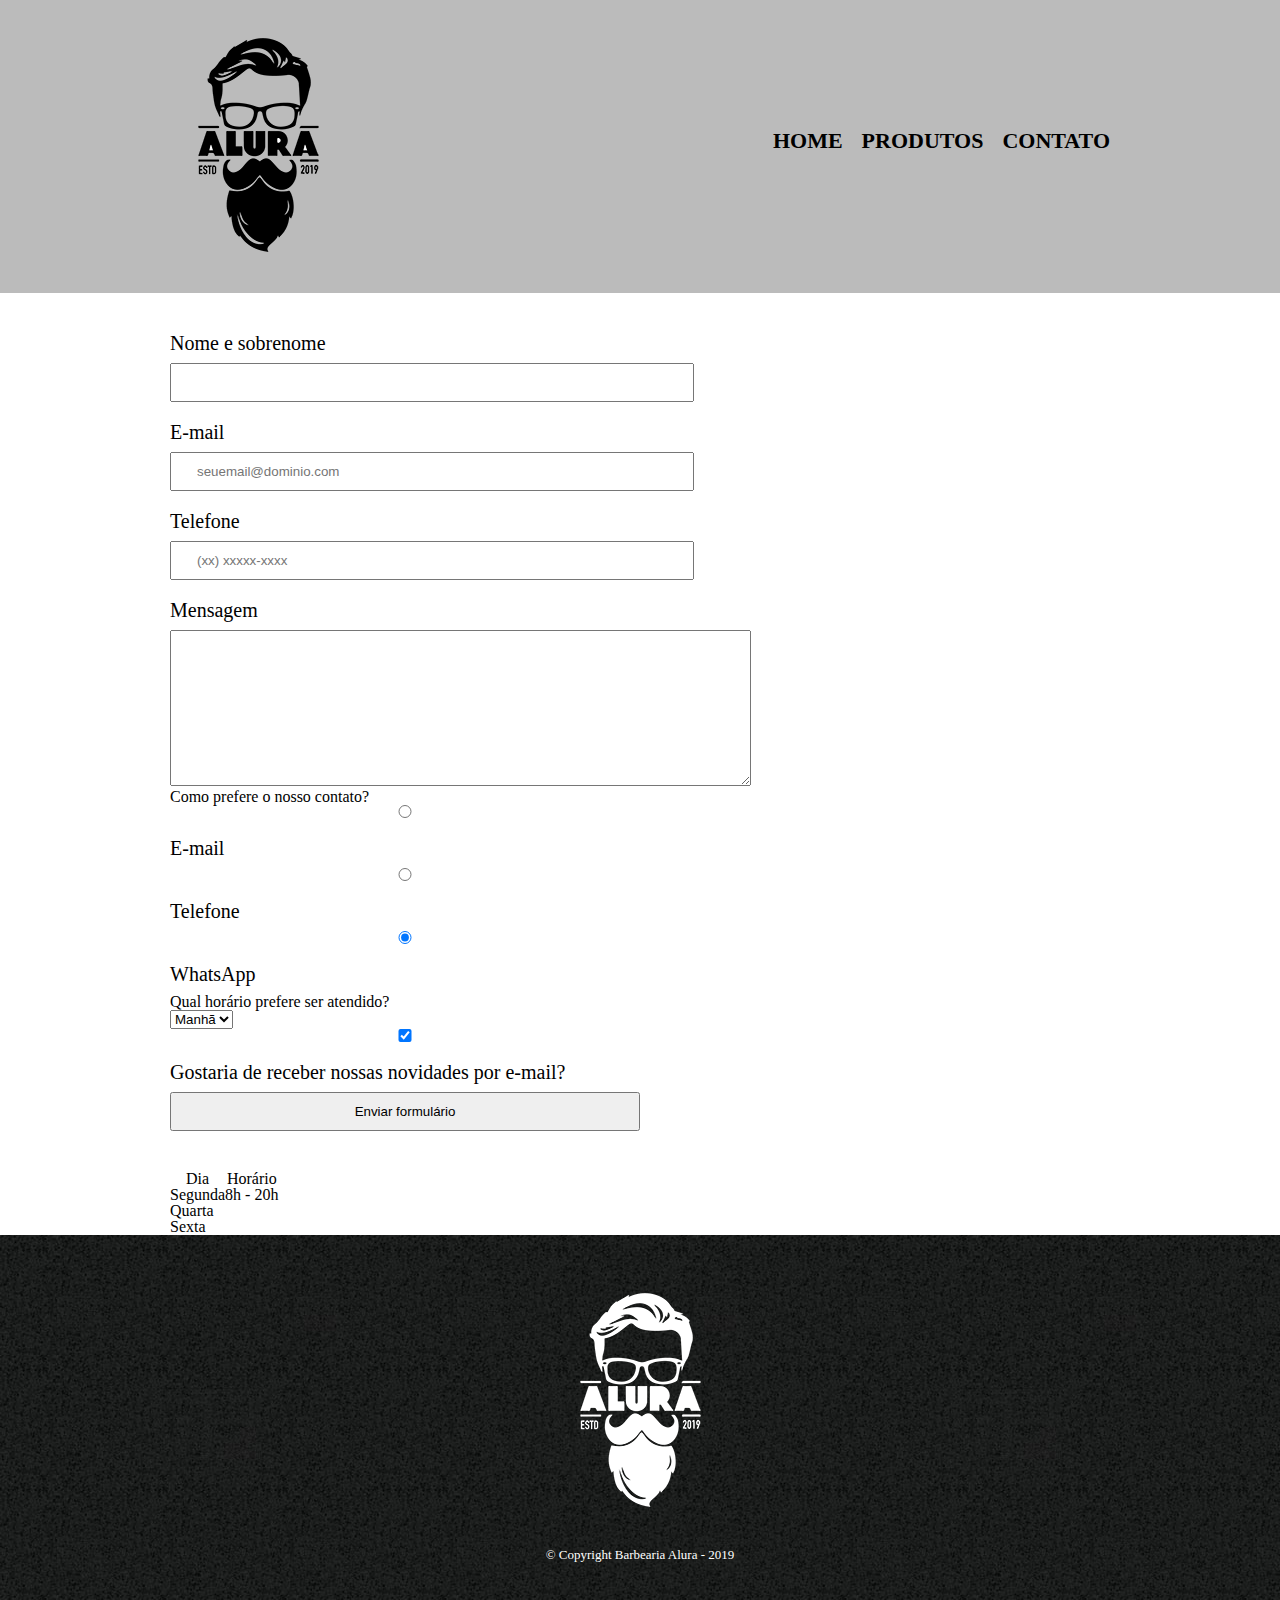
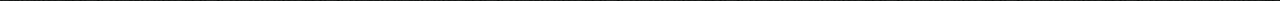
<file: index.html>
<!DOCTYPE html>
<html lang="pt-br">
    <head>
        <meta charset="UTF-8">
        <title>Contato - Barbearia Alura</title>

        <link rel="stylesheet" href="reset.css">
        <link rel="stylesheet" href="style.css">
    </head>

    <body>
        <header>
            <div class="box">
                <h1><img src="./images/logo.png" alt="Logo da Barbearia Alura"></h1>
                
                <nav>
                    <ul>
                        <li><a href="home.html">Home</a></li>
                        <li><a href="products.html">Produtos</a></li>
                        <li><a href="index.html">Contato</a></li>
                    </ul>
                </nav>
            </div>
        </header>

        <main>
            <form>
                <label for="fullname">Nome e sobrenome</label>
                <input type="text" id="fullname" class="input-standard" required/>

                <label for="e-mail">E-mail</label>
                <input type="email" id="e-mail" class="input-standard" placeholder="seuemail@dominio.com" required/>

                <label for="phone">Telefone</label>
                <input type="tel" id="phone" class="input-standard" placeholder="(xx) xxxxx-xxxx" required/>

                <label for="message">Mensagem</label>
                <textarea cols="70" rows="10" id="message" class="input-standard" required></textarea>

                <fieldset>
                    <legend>Como prefere o nosso contato?</legend>
                    <label for="radio-email"><input type="radio" name="contact" value="e-mail" id="radio-email"/> E-mail</label>

                    <label for="radio-phone"><input type="radio" name="contact" value="phone" id="radio-phone"/> Telefone</label>
                    
                    <label for="radio-whatsapp"><input type="radio" name="contact" value="whatsapp" id="radio-whatsapp" checked/> WhatsApp</label>
                </fieldset>

                <fieldset>
                    <legend>Qual horário prefere ser atendido?</legend>
                    <select>
                        <option>Manhã</option>
                        <option>Tarde</option>
                        <option>Noite</option>
                    </select>
                </fieldset>

                <label class="label-checkbox"><input type="checkbox" checked/> Gostaria de receber nossas novidades por e-mail?</label>

                <input type="submit" value="Enviar formulário" class="submit"/>
            </form>

            <table>
                <thead>
                    <tr>
                        <th>Dia</th>
                        <th>Horário</th>
                    </tr>
                </thead>

                <tbody>
                    <tr>
                        <td>Segunda</td>
                        <td rowspan="3">8h - 20h</td>
                    </tr>
                    <tr>
                        <td>Quarta</td>
                    </tr>
                    <tr>
                        <td>Sexta</td>
                    </tr>
                </tbody>
            </table>
        </main>

        <footer>
            <img src="./images/logo-branco.png" alt="Logo da Barbearia Alura">
            <p class="copyright">&copy; Copyright Barbearia Alura - 2019</p>
        </footer>
    </body>
</html>
</file>
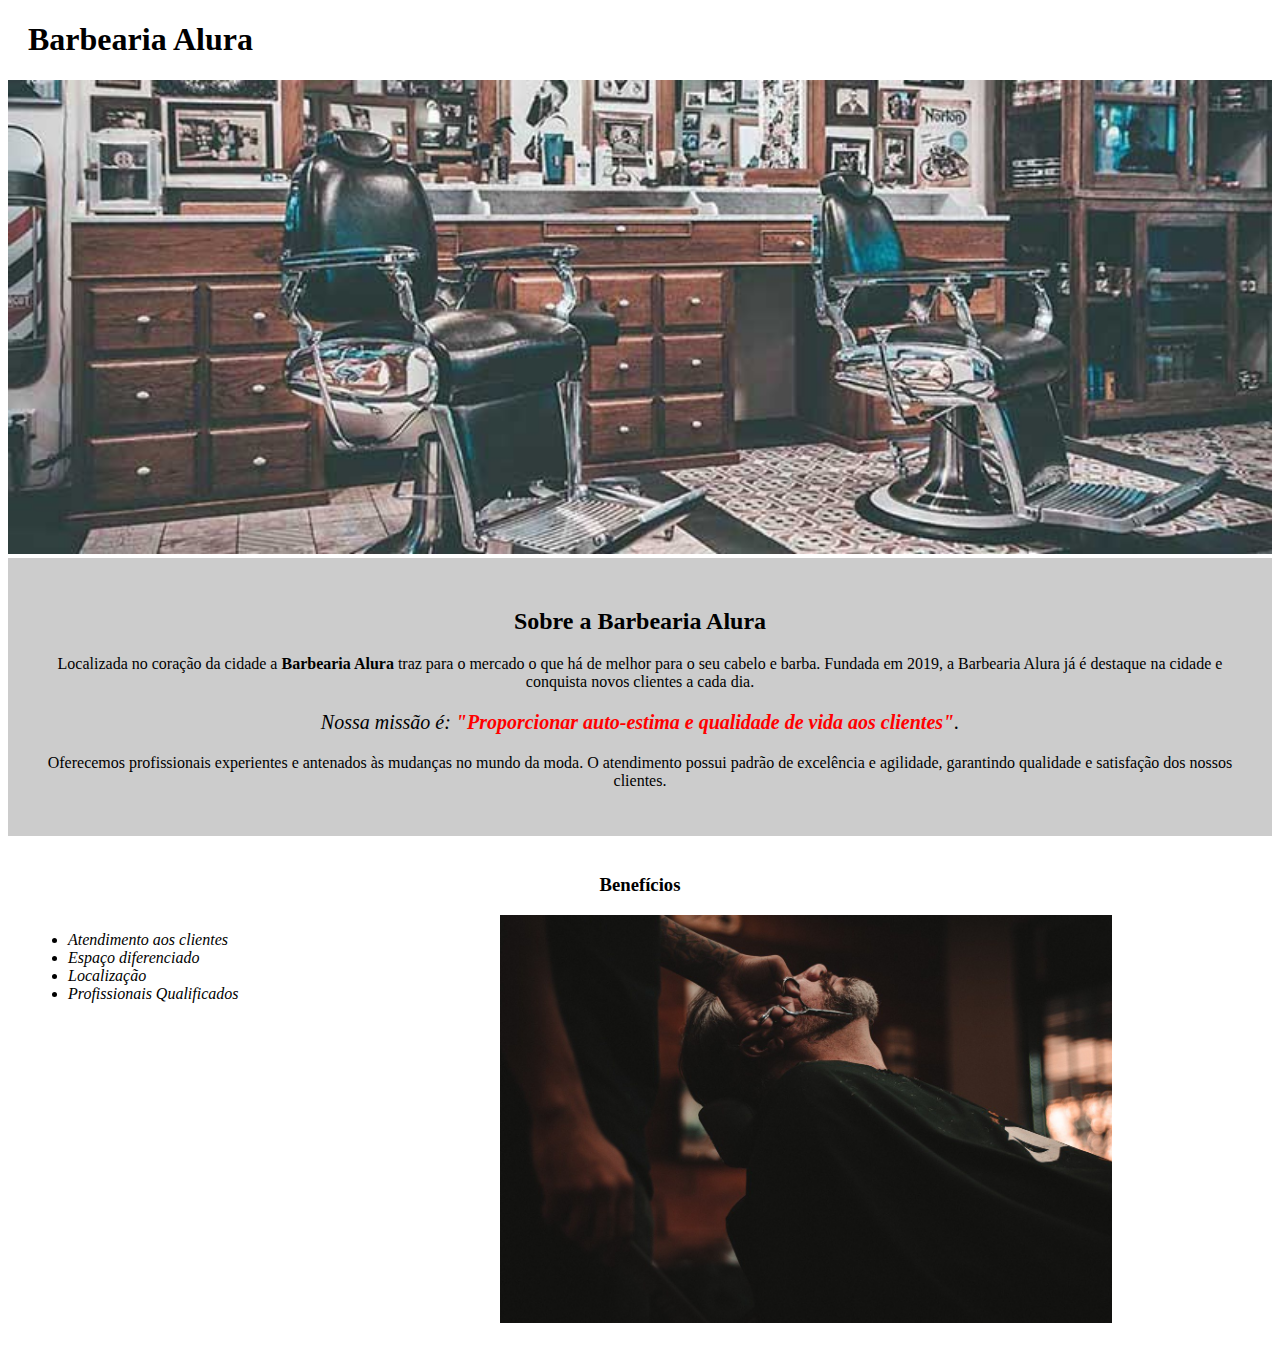
<file: home.html>
<!DOCTYPE html>
<html lang="pt-br">
    <head>
        <meta charset="UTF-8">
        <title>Barbearia Alura</title>
        <link rel="stylesheet" href="style-home.css">
    </head>

    <body>
        <header>
            <h1 class="main-title">Barbearia Alura</h1>
        </header>

        <img id="banner" src="./images/banner.jpg">

        <div class="principal">
            <h2 class="centralized-title">Sobre a Barbearia Alura</h2>

            <p>Localizada no coração da cidade a <strong>Barbearia Alura</strong> traz para o mercado o que há de melhor para o seu cabelo e barba. Fundada em 2019, a Barbearia Alura já é destaque na cidade e conquista novos clientes a cada dia.</p>

            <p id="mission"><em>Nossa missão é: <strong>"Proporcionar auto-estima e qualidade de vida aos clientes"</strong>.</em></p>

            <p>Oferecemos profissionais experientes e antenados às mudanças no mundo da moda. O atendimento possui padrão de excelência e agilidade, garantindo qualidade e satisfação dos nossos clientes.</p>
        </div>

        <div class="benefits">
            <h3 class="centralized-title">Benefícios</h3>

            <ul>
                <li class="items">Atendimento aos clientes</li>
                <li class="items">Espaço diferenciado</li>
                <li class="items">Localização</li>
                <li class="items">Profissionais Qualificados</li>
            </ul>

            <img src="./images/benefits.jpg" class="benefits_img">
        </div>
    </body>
</html>
</file>
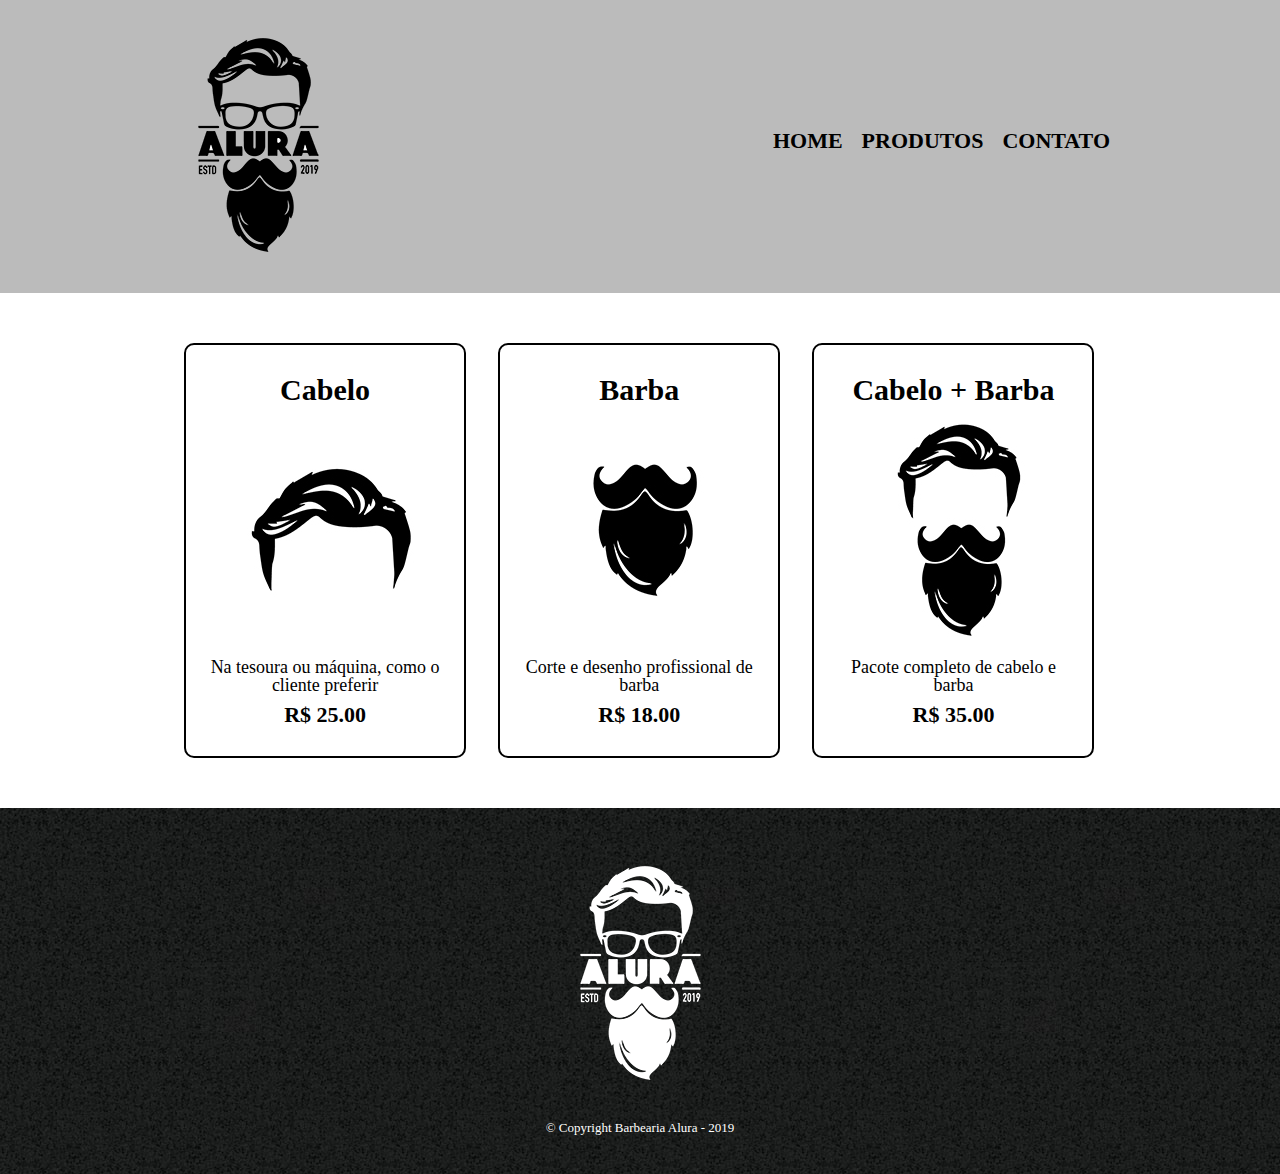
<file: products.html>
<!DOCTYPE html>
<html lang="pt-br">
    <head>
        <meta charset="UTF-8">
        <title>Produtos - Barbearia Alura</title>
        
        <link rel="stylesheet" href="reset.css">
        <link rel="stylesheet" href="style.css">
    </head>

    <body>
        <header>
            <div class="box">
                <h1><img src="./images/logo.png" alt="Logo da Barbearia Alura"></h1>
                
                <nav>
                    <ul>
                        <li><a href="home.html">Home</a></li>
                        <li><a href="products.html">Produtos</a></li>
                        <li><a href="index.html">Contato</a></li>
                    </ul>
                </nav>
            </div>
        </header>
        
        <main>
            <ul class="products">
                <li>
                    <h2>Cabelo</h2>
                    <img src="./images/hair.jpg">
                    <p class="product-description">Na tesoura ou máquina, como o cliente preferir</p>
                    <p class="price-product">R$ 25.00</p>
                </li>
                <li>
                    <h2>Barba</h2>
                    <img src="./images/beard.jpg">
                    <p class="product-description">Corte e desenho profissional de barba</p>
                    <p class="price-product">R$ 18.00</p>
                </li>
                <li>
                    <h2>Cabelo + Barba</h2>
                    <img src="./images/hair+beard.jpg">
                    <p class="product-description">Pacote completo de cabelo e barba</p>
                    <p class="price-product">R$ 35.00</p>
                </li>
            </ul>            
        </main>

        <footer>
            <img src="./images/logo-branco.png" alt="Logo da Barbearia Alura">
            <p class="copyright">&copy; Copyright Barbearia Alura - 2019</p>
        </footer>
    </body>
</html>
</file>
<file: style.css>
header {
    background: #BBBBBB;
    padding: 20px 0;
}

.box {
    position: relative;
    margin: 0 auto;
    width: 940px;
}

nav {
    position: absolute;
    right: 0;
    top: 110px;
}

nav li {
    display: inline;
    margin: 0 0 0 15px;
}

nav a {
    text-transform: uppercase;
    text-decoration: none;
    font-weight: bold;
    font-size: 22px;
    color: #000000;
}

nav a:hover {
    color: #C78C19;
    text-decoration: underline;
}

main {
    width: 940px;
    margin: 0 auto;
}

.products {
    padding: 50px 0;
    margin: 0 auto;
    width: 940px;
}

.products li {
    border: 2px solid #000000;
    box-sizing: border-box;
    display: inline-block;
    vertical-align: top;
    border-radius: 10px;
    text-align: center;
    padding: 30px 20px;
    margin: 0 1.5%;
    width: 30%;
}

.products li:hover {
    border-color: #C78C19;
    cursor: pointer;
}

.products li:hover h2 {
    font-size: 34px;
}

.products li:active {
    border-color: #088C19;
}

.products h2 {
    font-size: 30px;
    font-weight: bold;
}

.product-description {
    font-size: 18px;
}

.price-product {
    font-size: 22px;
    margin-top: 10px;
    font-weight: bold;
}

form {
    margin: 40px 0;
}

form label {
    display: block;
    font-size: 20px;
    margin: 0 0 10px;
}

form input {
    width: 50%;
    display: block;
    margin: 0 0 20px;
    padding: 10px 25px;
}

footer {
    background: url("./images/bg.jpg");
    text-align: center;
    padding: 40px 0;
}

.copyright {
    color: #FFFFFF;
    font-size: 13px;
    margin: 20px 0 0;
}
</file>
<file: style-home.css>
.main-title {
    padding-left: 20px;
}

#banner {
    width: 100%;
}

.principal {
    background: #CCCCCC;
    padding: 30px;
}

.centralized-title {
    text-align: center;
}

p {
    text-align: center;
}

#mission {
    font-size: 20px;
}

em strong {
    color: #FF0000;
}

.benefits {
    background: #FFFFFF;
    padding: 20px;
}

ul {
    display: inline-block;
    vertical-align: top;
    margin-right: 15%;
    width: 20%;
}

.items {
    font-style: italic;
}

.benefits_img {
    width: 50%;
}
</file>
